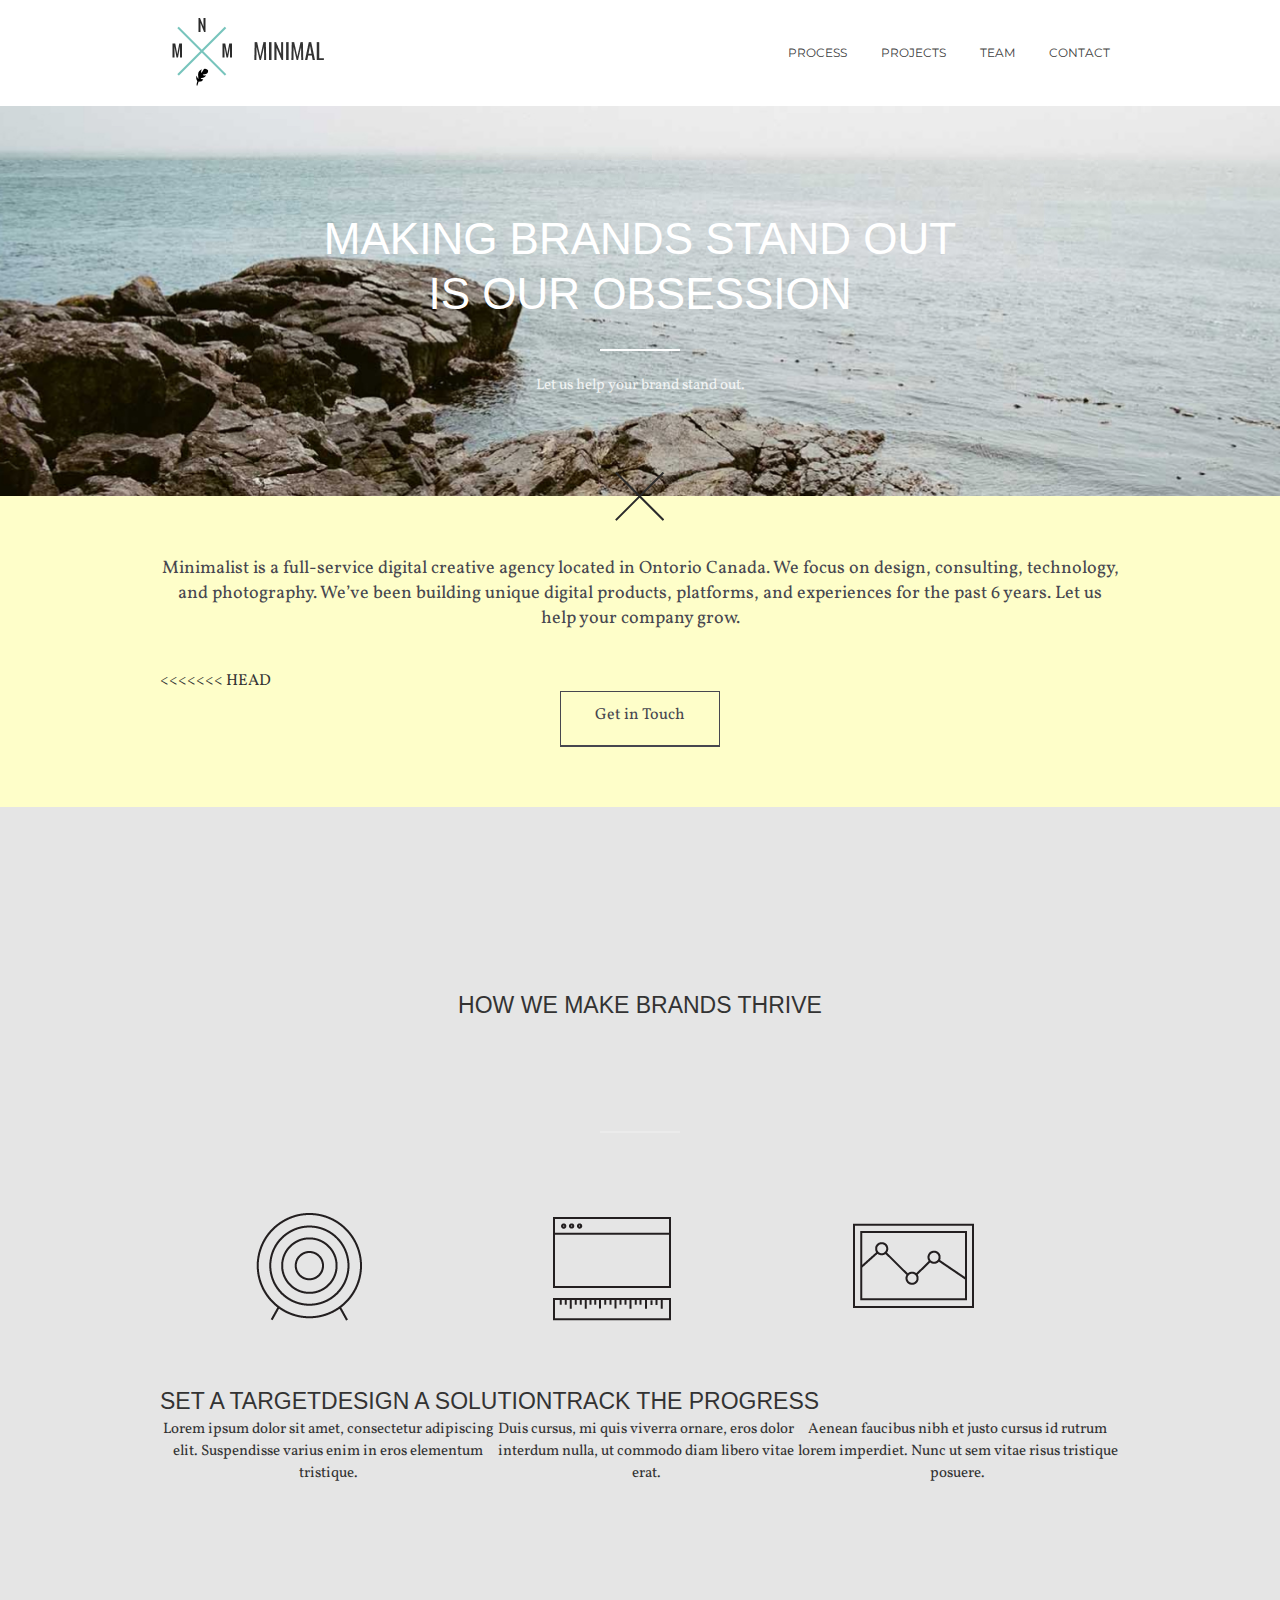
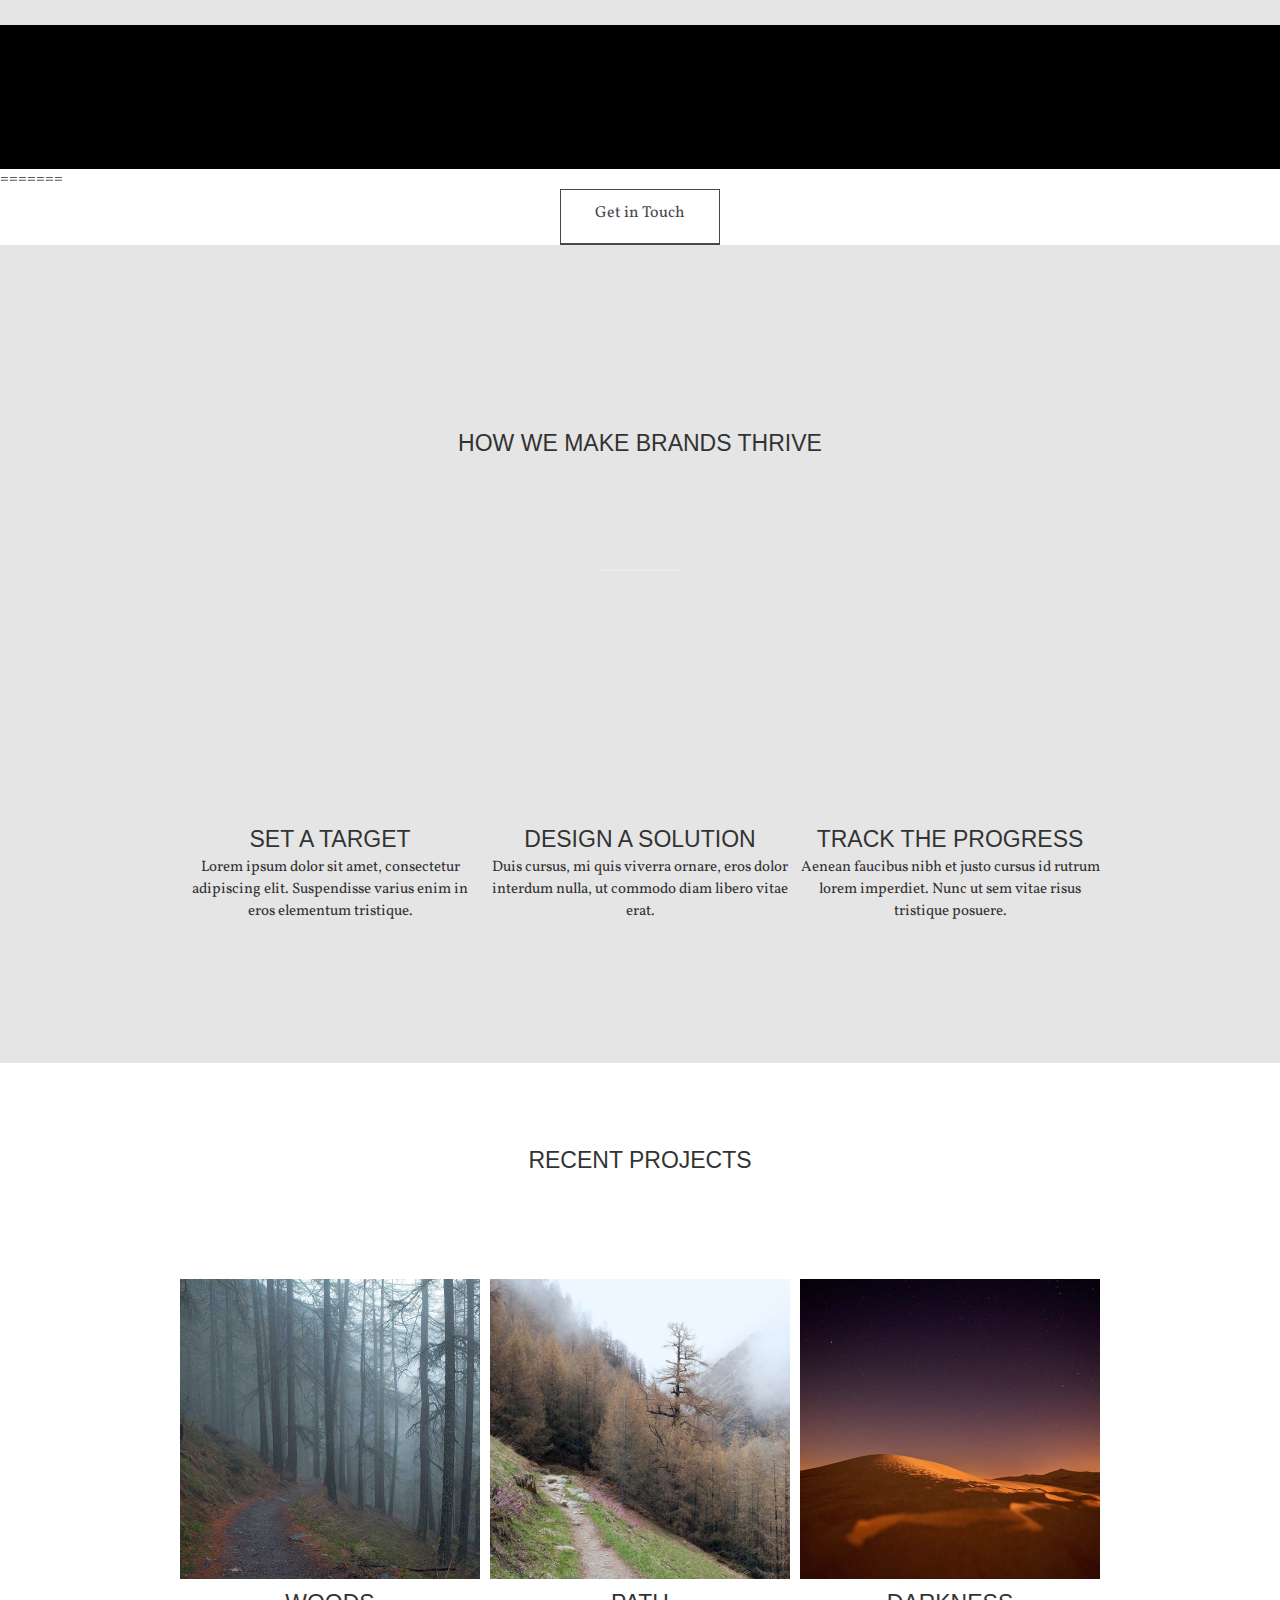
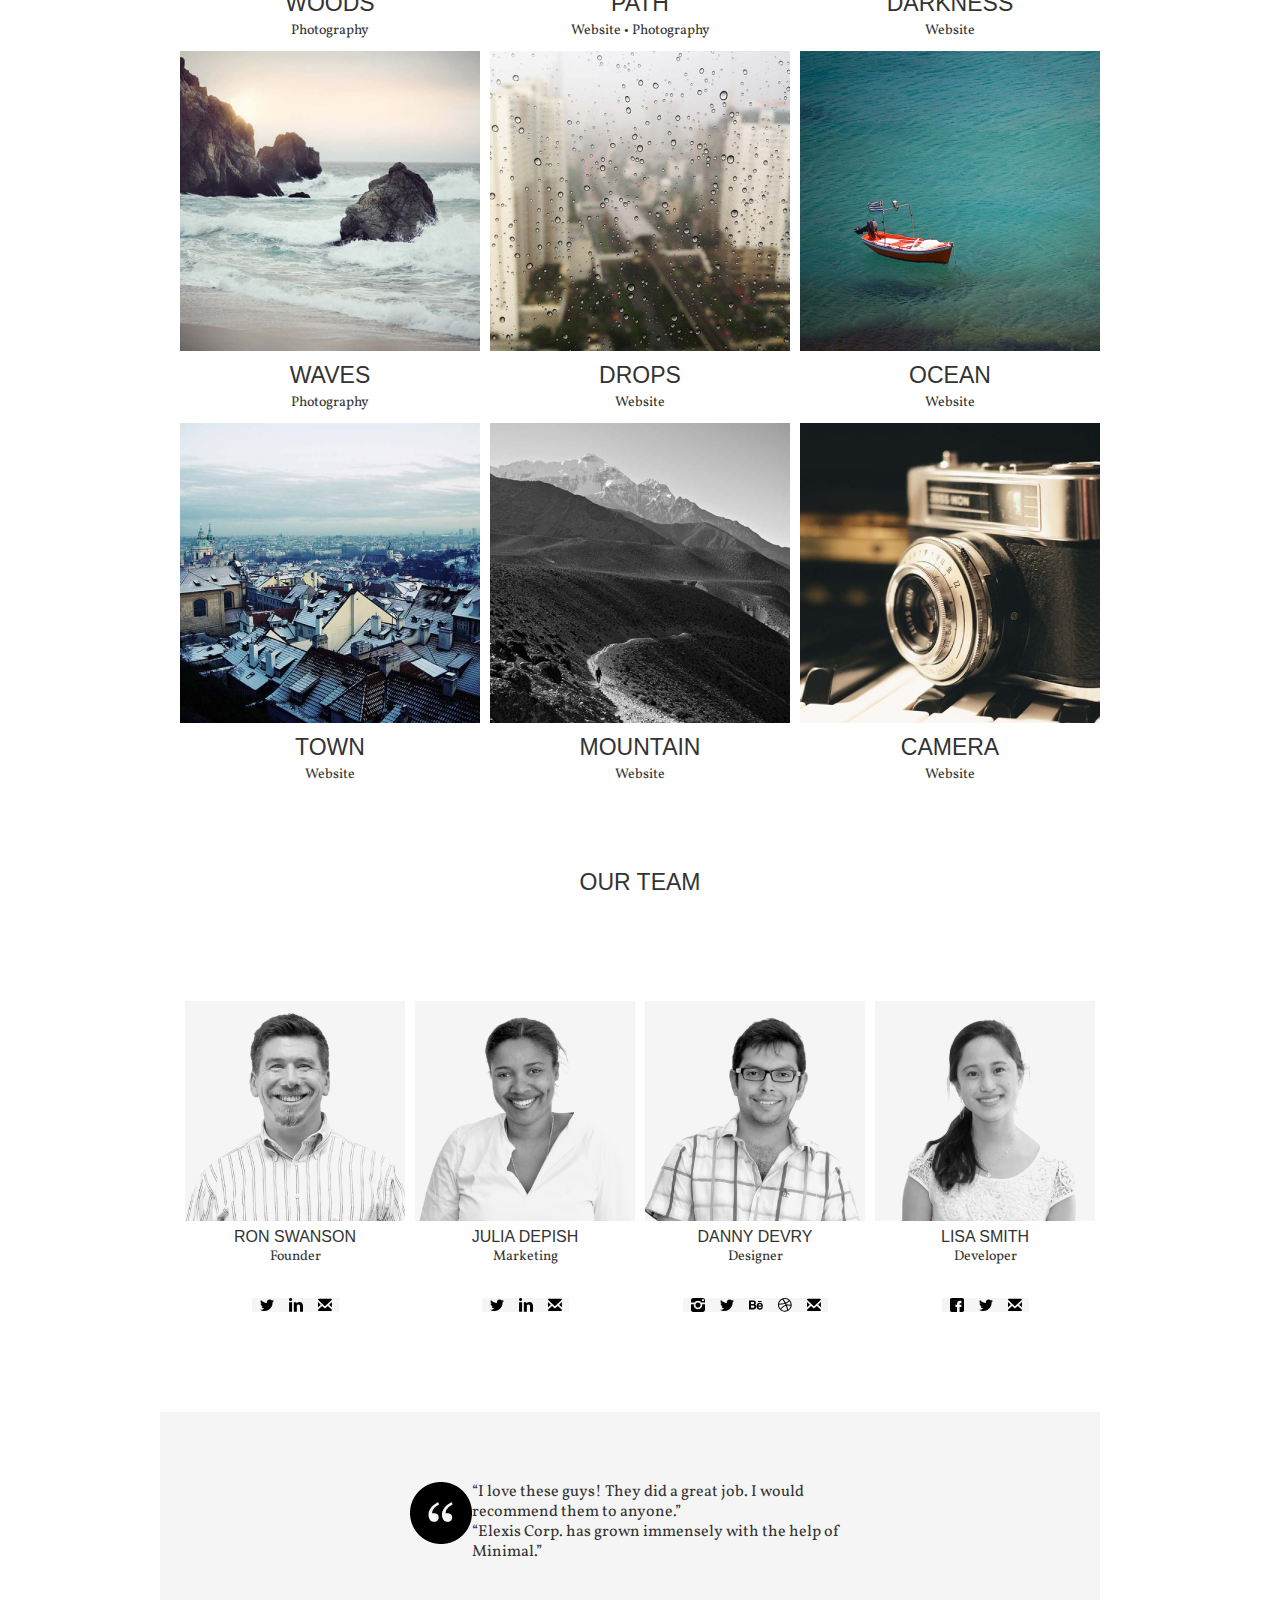
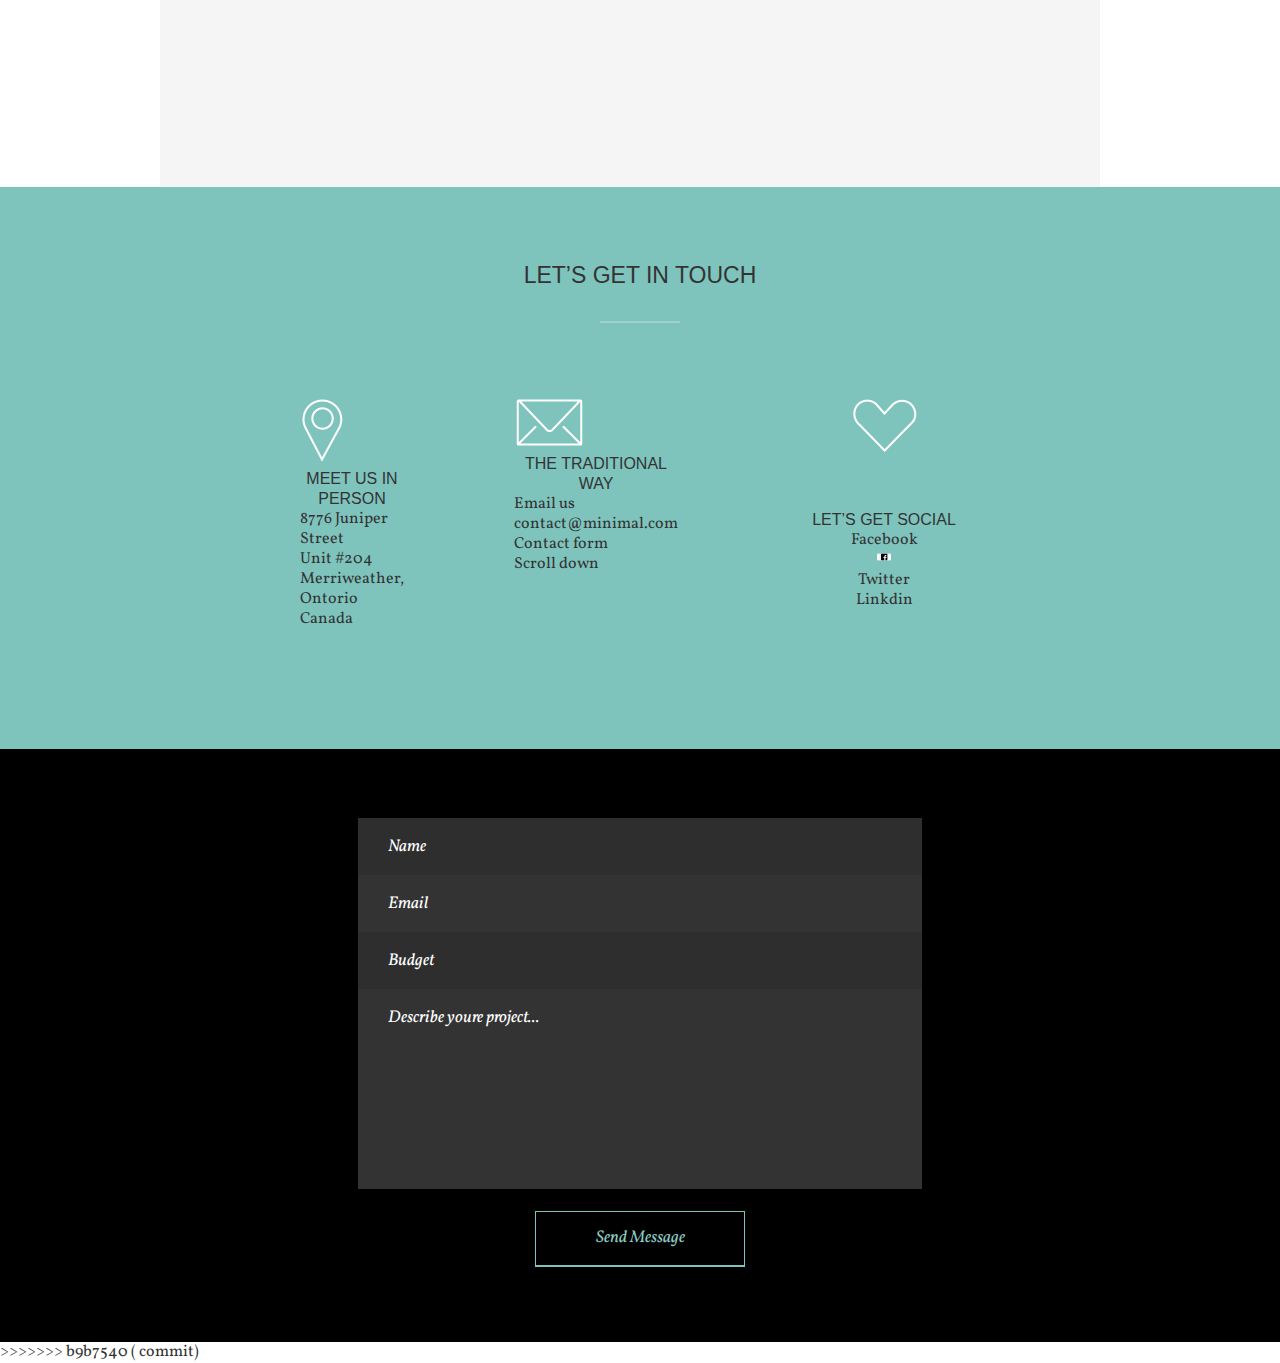
<file: index.html>
<!DOCTYPE html>
<html lang="en">
<head>
    <meta charset="UTF-8">
    <meta name="viewport"
          content="width=device-width, user-scalable=no, initial-scale=1.0, maximum-scale=1.0, minimum-scale=1.0">
    <meta http-equiv="X-UA-Compatible" content="ie=edge">
    <link rel="preconnect" href="https://fonts.googleapis.com">
    <link rel="preconnect" href="https://fonts.gstatic.com" crossorigin>
    <link href="https://fonts.googleapis.com/css2?family=Montserrat&family=Vollkorn&display=swap" rel="stylesheet">
    <link rel="stylesheet" href="./style/main.css">
    <title>MINIMAL</title>
</head>
<body>
<header>
    <div class="container">
         <div class="container-wrapper d-flex">
             <img src="./img/logo.png" alt="logo" width="155" height="70">
             <nav class="d-flex">

                 <a href="#process">process</a>
                 <a href="#projects">projects</a>
                 <a href="#team">team</a>
                 <a href="#contact">contact</a>
             </nav>
         </div>
    </div>
</header>
<main>
    <section class="sec-1">
        <div class="container">
            <h1>Making brands stand out <br> is our obsession</h1>
            <div class="line"></div>
            <p>
                Let us help your brand stand out.
            </p>
            <img  alt="icon.png" height="52" class="icon" src="./img/icon.png" width="52">
        </div>

    </section>
    <section class="sec-2">
        <div class="container">
            <p>Minimalist is a full-service digital creative agency located in Ontorio Canada. We focus on design,
                consulting, technology, and photography. We’ve been building unique digital products, platforms,
                and experiences for the past 6 years. Let us help your company grow.</p>
<<<<<<< HEAD
            <button class="btn-main">Get in Touch</button>

        </div>
    </section>
    <section class="sec-3">

        <main>
            <h1>How we make brands thrive</h1>
            <div class="container">
                <div class="line-1"></div>
                <img src="./img/img(1).png" alt="img(1)">
                <img src="./img/IMAGE%20(1).png" alt="IMAGE%20(1)">
                <img src="./img/IMAGE.png" alt="IMAGE">
                <nav class="d-flex">
                    <h2>SET A TARGET</h2>
                    <h2>DESIGN A SOLUTION</h2>
                    <h2>TRACK THE PROGRESS</h2>
                </nav>

                    <div class="d-flex">
                        <p class="style">Lorem ipsum dolor sit amet, consectetur adipiscing elit. Suspendisse varius enim
                            in eros elementum tristique.</p>
                        <p>Duis cursus, mi quis viverra ornare, eros dolor interdum nulla, ut commodo diam
                            libero vitae erat.</p>
                        <p>Aenean faucibus nibh et justo cursus id rutrum lorem imperdiet. Nunc ut sem vitae
                            risus tristique posuere.</p>

                    </div>
                </div>
        </main>

    </section>
    <section id="process"></section>
    <section id="projects"></section>
    <section id="team"></section>
    <section></section>
</main>
<footer id="contact">

</footer>
=======
            <button class="btn btn-main">Get in Touch</button>

        </div>
    </section>
    <section id="process" class="sec-3">

        <h1>How we make brands thrive</h1>
        <div class="line-1"></div>
        <div class="container">

          <div class="d-flex img-wrapper">

             <div class="img">
                 <div class="mmm-wrapper">
                     <img src="./img/img(1).png" alt="img(1)" width="127" height="119">
                 </div>
                     <h2>SET A TARGET</h2>
                     <p>Lorem ipsum dolor sit amet, consectetur adipiscing elit. Suspendisse varius enim
                         in eros elementum tristique.
                     </p>
             </div>
              <div class="img">
                     <div class="mmm-wrapper">
                         <img src="./img/IMAGE%20(1).png" alt="IMAGE%20(1)" width="127" height="119">
                     </div>
                         <h2>DESIGN A SOLUTION</h2>
                         <p>Duis cursus, mi quis viverra ornare, eros dolor interdum nulla, ut commodo diam
                             libero vitae erat.
                         </p>
              </div>
              <div class="img">
                     <div class="mmm-wrapper">
                         <img src="./img/IMAGE.png" alt="IMAGE" width="127" height="119">
                     </div>
                        <h2>TRACK THE PROGRESS</h2>
                         <p>Aenean faucibus nibh et justo cursus id rutrum lorem imperdiet. Nunc ut sem vitae
                             risus tristique posuere.
                         </p>
              </div>

          </div>
        </div>
    </section>

    <section id="projects" class="sec-4">
        <h1>Recent projects</h1>
        <div class="container">
            <div class="d-flex cards-wrapper"  style="flex-wrap: wrap">
                <div class="cards">
                 <div>
                    <img src="./img/woods1.png" alt="woods1" width="300" height="300">
                </div>
                <h2>WOODS</h2>
                <p>Photography</p>
                </div>
                <div class="cards">
                    <div class="mom">
                        <img src="./img/path2.png" alt="path2" width="300" height="300">
                    </div>
                    <h2>path</h2>
                    <p>Website • Photography </p>
                </div>
                <div class="cards">
                    <div class="mom">
                        <img src="./img/darkness3.png" alt="darkness3" width="300" height="300">
                    </div>
                    <h2>darkness</h2>
                    <p>Website</p>
                </div>

                <div class="cards">
                    <div class="mom">
                        <img src="./img/waves4.png" alt="waves4" width="300" height="300">
                    </div>
                    <h2>waves</h2>
                    <p>Photography</p>
                </div>
                <div class="cards">
                    <div class="mom">
                        <img src="./img/drops5.png" alt="drops5" width="300" height="300">
                    </div>
                    <h2>drops</h2>
                    <p>Website</p>
                </div>
                <div class="cards">
                    <div class="mom">
                        <img src="./img/ocean6.png" alt="ocean6" width="300" height="300">
                    </div>
                    <h2>ocean</h2>
                    <p>Website</p>
                </div>

                <div class="cards">
                    <div class="mom">
                        <img src="./img/town7.png" alt="town7" width="300" height="300">
                    </div>
                    <h2>town</h2>
                    <p>Website</p>
                </div>
                <div class="cards">
                    <div class="mom">
                        <img src="./img/mountain8.png" alt="mountain8" width="300" height="300">
                    </div>
                    <h2>mountain</h2>
                    <p>Website</p>
                </div>
                <div class="cards">
                    <div class="mom">
                        <img src="./img/camera9.png" alt="camera9" width="300" height="300">
                    </div>
                    <h2>camera</h2>
                    <p>Website</p>
                </div>
              </div>
        </div>
    </section>
    <section id="team" class="sec-5">
        <h1>our team</h1>
        <div class="container">
            <div class="d-flex mm-wrapper">
                <div class="mm">
                    <div>
                        <img src="./img/Ron Swanson1.png" alt="Ron Swanson1" width="220" height="220">
                    </div>
                    <h4>Ron Swanson</h4>
                    <p>Founder</p>
                    <div class="flex-svg">
                      <svg width="29" height="14">
                        <use href="./sprite.svg#twitter"/>
                      </svg>
                      <svg width="29" height="14">
                        <use href="./sprite.svg#in"/>
                      </svg>
                      <svg width="29" height="14">
                        <use href="./sprite.svg#post"/>
                      </svg>
                    </div>
                </div>
                <div class="mm">
                    <div class="mm">
                        <img src="./img/Julia Depish2.png" alt="Julia Depish2" width="220" height="220">
                    </div>
                    <h4>Julia Depish</h4>
                    <p>Marketing</p>
                    <div class="flex-svg">
                      <svg width="29" height="14">
                        <use href="./sprite.svg#twitter"/>
                      </svg>
                      <svg width="29" height="14">
                        <use href="./sprite.svg#in"/>
                      </svg>
                      <svg width="29" height="14">
                        <use href="./sprite.svg#post"/>
                      </svg>
                    </div>
                </div>
                <div class="mm">
                    <div class="mm">
                        <img src="./img/Danny Devry3.png" alt="Danny Devry3" width="220" height="220">
                    </div>
                    <h4>Danny Devry</h4>
                    <p>Designer</p>
                    <div class="flex-svg">
                      <svg width="29" height="14">
                        <use href="./sprite.svg#inst"/>
                      </svg>
                      <svg width="29" height="14">
                        <use href="./sprite.svg#twitter"/>
                      </svg>
                      <svg width="29" height="14">
                        <use href="./sprite.svg#Be"/>
                      </svg>
                      <svg width="29" height="14">
                        <use href="./sprite.svg#ball"/>
                      </svg>
                      <svg width="29" height="14">
                        <use href="./sprite.svg#post"/>
                      </svg>
                    </div>
                </div>
                <div class="mm">
                <div class="mm">
                        <img src="./img/Lisa Smith4.png" alt="Lisa Smith4" width="220" height="220">
                    </div>
                    <h4>Lisa Smith</h4>
                    <p>Developer</p>
                    <div class="flex-svg">
                      <svg width="29" height="14">
                        <use href="./sprite.svg#face"/>
                      </svg>
                      <svg width="29" height="14">
                        <use href="./sprite.svg#twitter"/>
                      </svg>
                      <svg width="29" height="14">
                        <use href="./sprite.svg#post"/>
                      </svg>
                    </div>
                </div>
            </div>
        </div>
    </section>
    <section class="sec-6">
        <div class="container">
            <div class=" d-flex ig-wrapper">
               <div class="bi">
                 <img src="./img/Vector.png" class="Vector" alt="Vector.png" width="62" height="62">
               </div>
                <div>
                  <p>“I love these guys! They did a great job. I would recommend them to anyone.”</p>
                  <p>“Elexis Corp. has grown immensely with the help of Minimal.”</p>
                </div>
            </div>
        </div>
    </section>
    <section class="sec-7">
        <h1>LET’s Get in touch</h1>
        <div class="line-1"></div>
        <div class="container">
            <div class="d-flex go-wrapper" >
                <div class="g">
                    <div class="gt">
                        <img src="./img/IMAGE3.png" alt="frame" width="44" height="65">
                    </div>
                    <h2>MEET US IN PERSON</h2>
                    <p>8776 Juniper Street</p>
                    <p>Unit #204</p>
                    <p>Merriweather, Ontorio</p>
                    <p>Canada</p>
                </div>
                <div class="g">
                    <div class="gt">
                        <img src="./img/IMAGE4.png" alt="frame" width="70" height="50">
                    </div>
                    <h2>The traditional way</h2>
                    <p>Email us</p>
                    <p>contact@minimal.com</p>
                    <p>Contact form</p>
                    <p>Scroll down</p>
                </div>
                <div class="img">
                    <div class="mmm-wrapper">
                        <img src="./img/IMAGE5.png" alt="1" width="68" height="56">
                    </div>
                    <h2>Let’s get social</h2>
                    <p>Facebook</p>
                    <svg width="14" height="14">
                        <use href="./sprite.svg#face"/>
                    </svg>
                    <p>Twitter</p>
                    <p>Linkdin</p>
                </div>

            </div>
        </div>
    </section>
</main>
<footer id="contact">
    <div class="container">
        <form action="#">
                        <input type="text" placeholder="Name">
                        <input type="email" placeholder="Email">
                        <input type="number" placeholder="Budget">
                        <textarea  placeholder="Describe youre project..."></textarea>
                        <button class="btn btn-secondary">Send Message</button>
        </form>

    </div>

</footer>

<script>
    const anchors = document.querySelectorAll('a[href*="#"]')

    for (let anchor of anchors) {
        anchor.addEventListener('click', function (e) {
            e.preventDefault()

            const blockID = anchor.getAttribute('href').substr(1)

            document.getElementById(blockID).scrollIntoView({
                behavior: 'smooth',
                block: 'start'
            })
        })
    }
</script>
>>>>>>> b9b7540 ( commit)
</body>
</html>
</file>
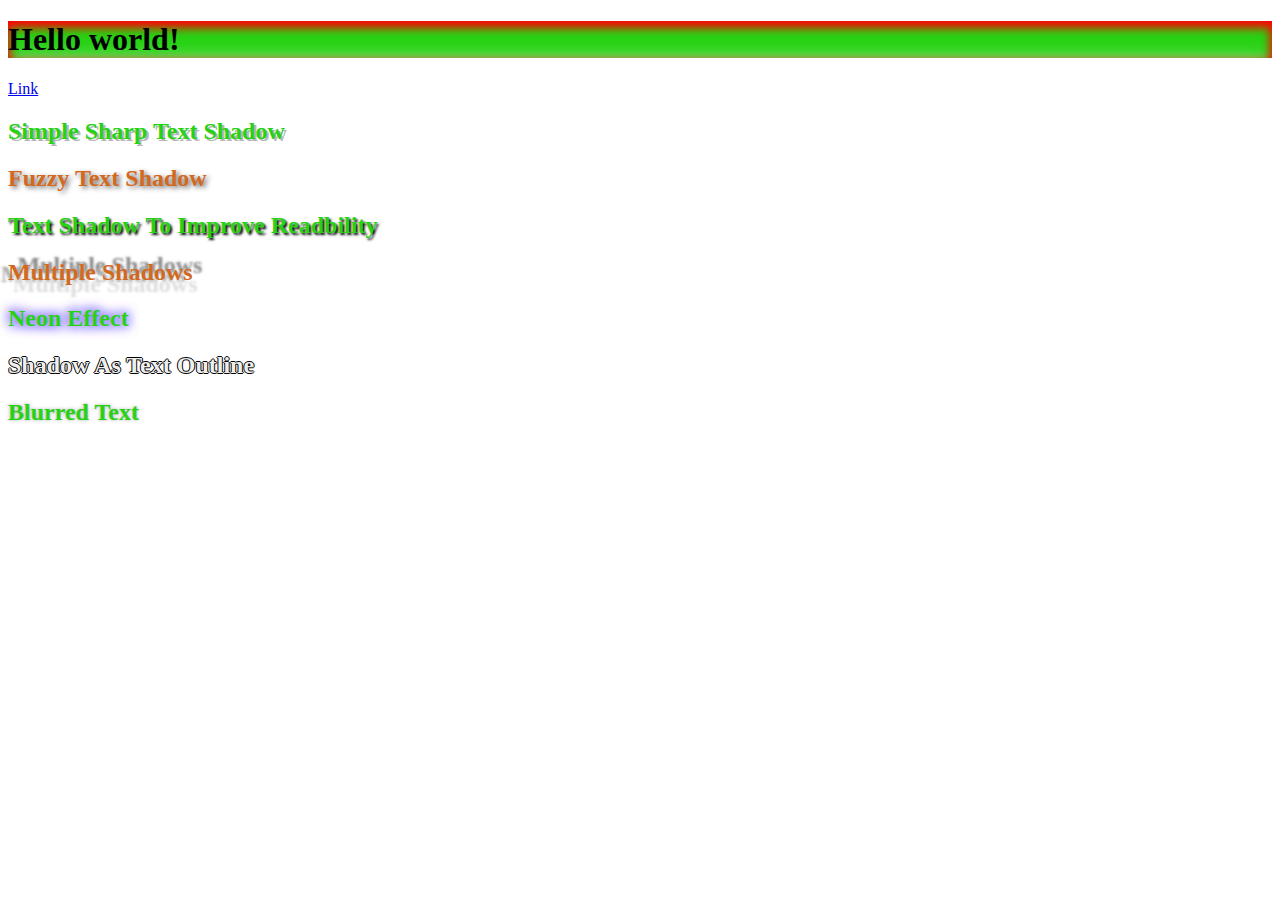
<file: shadow.html>
<!doctype html>
<html lang="en">
<head>
    <meta charset="UTF-8">
    <meta name="viewport"
          content="width=device-width, user-scalable=no, initial-scale=1.0, maximum-scale=1.0, minimum-scale=1.0">
    <meta http-equiv="X-UA-Compatible" content="ie=edge">
    <title>Shadow</title>
    <style>
        *::selection{
            background: #5544aa;
        }
        h1{
            position: relative;
            box-shadow: 0 5px 10px 2px red inset,
            0 40px 20px 2px #27d214 inset;
        }

        h2 {   font-weight: 900;
        }
        h2:nth-of-type(odd) {
           color: #27d214 ;
        }
        .text{
            color: chocolate;
        }

        .text-1 {
            text-shadow: .1em .1em rgba(0, 0, 0, 0.3);
        }

        .text-2 {
            text-shadow: .1em .1em .2em rgba(0, 0, 0, 0.6);
        }

        .text-3 {
            color: white;   text-shadow: 0.075em 0.08em 0.1em rgba(0, 0, 0, 1);
        }

        .text-4 {
            text-shadow: 0.2em 0.5em 0.1em #ddd, -0.3em 0.1em 0.1em #aaa, 0.4em -0.3em 0.1em #888;
        }

        .text-5 {
            color: #54a;   text-shadow: 0 0 0.5em #87F, 0 0 0.5em #87F, 0 0 0.5em #87F;
        }

        .text-6 {
            color: #eee;   text-shadow: -1px 0 black, 0 1px black, 1px 0 black, 0 -1px black
        }
        .text-7 {
            color: transparent;   text-shadow: 0 0 .1em rgba(0, 0, 0, 0.2), 0 0 .2em rgba(0, 0, 0, 0.2);
        }
    </style>
</head>
<body>
<h1>Hello world!</h1>

<a href="http://localhost:63342/lesson8/index.html?_ijt=74mri2fl65no7pgbqj31rfvne5&_ij_reload=RELOAD_ON_SAVE">Link</a>
<h2 class="text text-1">Simple Sharp Text Shadow</h2>
<h2 class="text text-2">Fuzzy Text Shadow</h2>
<h2 class="text text-3">Text Shadow To Improve Readbility</h2>
<h2 class="text text-4">Multiple Shadows</h2>
<h2 class="text text-5">Neon Effect</h2>
<h2 class="text text-6">Shadow As Text Outline</h2>
<h2 class="text text-7">Blurred Text</h2>

</body>
</html>
</file>
<file: style/main.css>
@import "reset.css";
body{

    font-weight: 400;
    font-size: 16px;
    line-height: 20px;
    font-family: 'Vollkorn', serif;
    color: #333333;

}

h1,h2,h3,h4,h5,h6 {
    font-family: 'Montcerrat', sans-serif;
}
button, input[type='button'] {
    cursor: pointer;
}
h1{
    font-size: 44px;
    line-height: 55px;
    text-align: center;
    text-transform: uppercase;
    color: #FFFFFF;
    margin-bottom: 28px;

}

h2{
    font-size: 23px;
    line-height: 36px;
    text-align: center;
    text-transform: uppercase;


}

.container {
    max-width: 960px;
    margin: 0 auto;
}

.container-wrapper {
    padding: 0 10px;
}
.d-flex{
    display: flex;
}
header{
    padding: 18px 0;
}

header .container-wrapper {
    align-items: center;
    justify-content: space-between;
}
header nav a{
    font-family: 'Montserrat', sans-serif;
    line-height: 20px;
    font-size: 12px;
    text-transform: uppercase;
    color: #404040;
}
header nav {
    gap: 34px;
}
.sec-1{
    background-image: url("../img/imma.jpg");
    background-repeat: no-repeat;
    background-size: cover;
    background-position: center center;
    padding: 105px 0 100px;
    color: #ffffff;
    text-align: center;
    position: relative;
}

.sec-1 p{
    font-size: 15px;
    line-height: 20px;
    text-align: center;
    opacity:  0.81;
}
.icon{
    position: absolute;
    bottom: -26px;
    left: 50%;
    transform: translateX(-50%);
}
.line{
    width: 80px;
    height: 2px;
    margin: 0 auto 25px;
    background: #FFFFFF;

}
.sec-2{
    padding: 60px 0;
    background: #FEFEC9;
}
.sec-2 p{
    font-size: 18px;
    line-height: 25px;
    text-align: center;
    color: #47474F;
    margin-bottom: 40px;
}

.btn-main{
    color: #47474F;
    background: transparent;
    border: 1px solid #47474F ;
    border-bottom-width: 2px;
    padding: 13px 34px 20px;
    display: block;
    margin: 0 auto;
}
.btn-secondary{
    color: #47474F;
}
.sec-3{
    background:  #E5E5E5;

}

.btn{
    padding: 13px 34px 20px;
    display: block;
    margin: 0 auto;
    border: 1px solid;
    border-bottom-width: 2px;
    background: transparent;
    transition: all 0.3s;
}
.btn-main {
    color: #47474F;
    border-color: #47474F;
}
.btn-main:hover{
    box-shadow: 0 1px 6px black;
}

.btn-secondary{
    font-style: italic;
    font-size: 17px;
    border-color:#7EC4BD;
    line-height: 22px;
    color: #8BCAC3;
    padding: 15px 34px 16px;
    max-width: 210px;
    width: 100%;

}
.btn-secondary:hover{
    background: #7EC4BD;
    color: black;
    border-color: black;
    box-shadow: 0 1px 6px  #7EC4BD;
}
.img-wrapper{
    justify-content: center;
    gap: 10px;
}
.mmm-wrapper{
    padding: 50px 86px;
    color: #F5F5F5 ;
}
.sec-3{
    padding: 100px 0;
>>>>>>> b9b7540 ( commit)
}
.sec-3 h1{
    font-size: 23px;
    line-height: 36px;
    padding: 80px 30px;
    text-align: center;
    text-transform: uppercase;
    color: #333333;

}
.line-1{

    width: 80px;
    height: 2px;
    margin: 0 auto 25px;
    background: rgba(255, 255, 255, 0.25);
}
.img{
    max-width: 300px;
    width: 100%;
    text-align: center;
}
.sec-4 h1{
    padding-top: 79px;
    padding-bottom: 73px;
    font-size: 23px;
    line-height: 36px;
    text-align: center;
    text-transform: uppercase;
    color: #333333;
}
.sec-3 img {
    padding: 50px 86px 50px;

}
.nav h2{
    padding-top: 40px;
    padding-bottom: 20px;
    padding-right: 20px;
    padding-left: 70px;

}

.h2{

    font-size: 16px;
    line-height: 20px;
    text-align: center;
    text-transform: uppercase;
    color: #333333;

}

.sec-3 p{
    font-size: 15px;
    line-height: 22px;
    text-align: center;
    color: #333333;
    margin-bottom: 40px;
}
.style p{
    padding-top: 20px;
    padding-bottom: 75px;
    padding-left: 30px;
    padding-right: 30px;
    margin-bottom: 0 ;
}


.sec-4 p{
    font-size: 14px;
    line-height: 20px;
    text-align: center;
    color: #333333;

}
.cards-wrapper{
    justify-content: center;
    gap: 10px;

}
.cards img:hover{
    transform: rotate(25deg);
}
.sec-5 h1{
    padding-top: 79px;
    padding-bottom: 73px;
    font-size: 23px;
    line-height: 36px;
    text-align: center;
    text-transform: uppercase;
    color: #333333;

}
.sec-5 h4{
    font-size: 16px;
    line-height: 20px;
    text-align: center;
    text-transform: uppercase;
}
.sec-5 p{
    font-size: 14px;
    line-height: 20px;
    text-align: center;
    color: #333333;
}
.mm-wrapper{
    justify-content: center;
    gap: 10px;
}
.mm img:hover {
    transform: rotate(-20deg);
}
.flex-svg{
    padding-top: 31px;
    padding-bottom: 100px;
    display: flex;
    justify-content: center;

}
svg:hover{
    transform: scale(1,2);

}


.ig-wrapper{
    padding: 70px 250px 70px;
    width: 940px;
    height: 375px;
    left: 250px;
    top: 70px;
    background: #F5F5F5;
    border-radius: 0;

}
.sec-7 {
    background: #7EC4BD;
    padding: 70px 250px;

}
.sec-7 h1{
    font-size: 23px;
    line-height: 36px;
    text-align: center;
    text-transform: uppercase;
    color: #333333;

}
.sec-7 h2{
    font-size: 16px;
    line-height: 20px;
    text-align: center;
    text-transform: uppercase;
    color: #333333;
}
.go-wrapper{
    justify-content: center;
    gap: 10px;
}
.g{
    padding: 50px 50px;
}

footer{
    background: black;
    padding:69px 0 75px;
}
footer .container{
    max-width: 564px;
}
input, textarea{
    display: block;
    width: 100%;
    font-size: 17px;
    font-style: italic;
    line-height: 22px;
    color: #FFFFFF;
    padding: 18px 30px 17px;
    background: rgba(255, 255, 255, 0.2);

}
input[type='number'] {
    -moz-appearance:textfield;
}

input::-webkit-outer-spin-button,
input::-webkit-inner-spin-button {
    -webkit-appearance: none;
}
input::placeholder, textarea::placeholder{
    color: #ffffff;
}

input:nth-of-type(odd){
    background: rgba(255, 255, 255, 0.18);
}

textarea{
    resize: none;
    height: 50px;
}

form .btn-secondary{
    margin-top: 22px;
}

a{
    position: relative ;
}

a:after{
    content: "";
    width: 100%;
    height: 100%;
    position: absolute;
    transition: all 0.3s;
}

a:hover:after{
    border: 2px solid #27d214;
    top: -2px;
    left: -2px;
    right: -2px;
    bottom: -2px;
}
@media (min-width: 560px){
    textarea{
        height: 100px;
    }
}

@media (min-width: 768px){
    textarea{
        height: 150px;
    }
}

@media (min-width: 1024px){
    textarea{
        height: 200px;
    }
}

@media (min-width: 1440px){
    textarea{
        height: 300px;
    }
}
</file>
